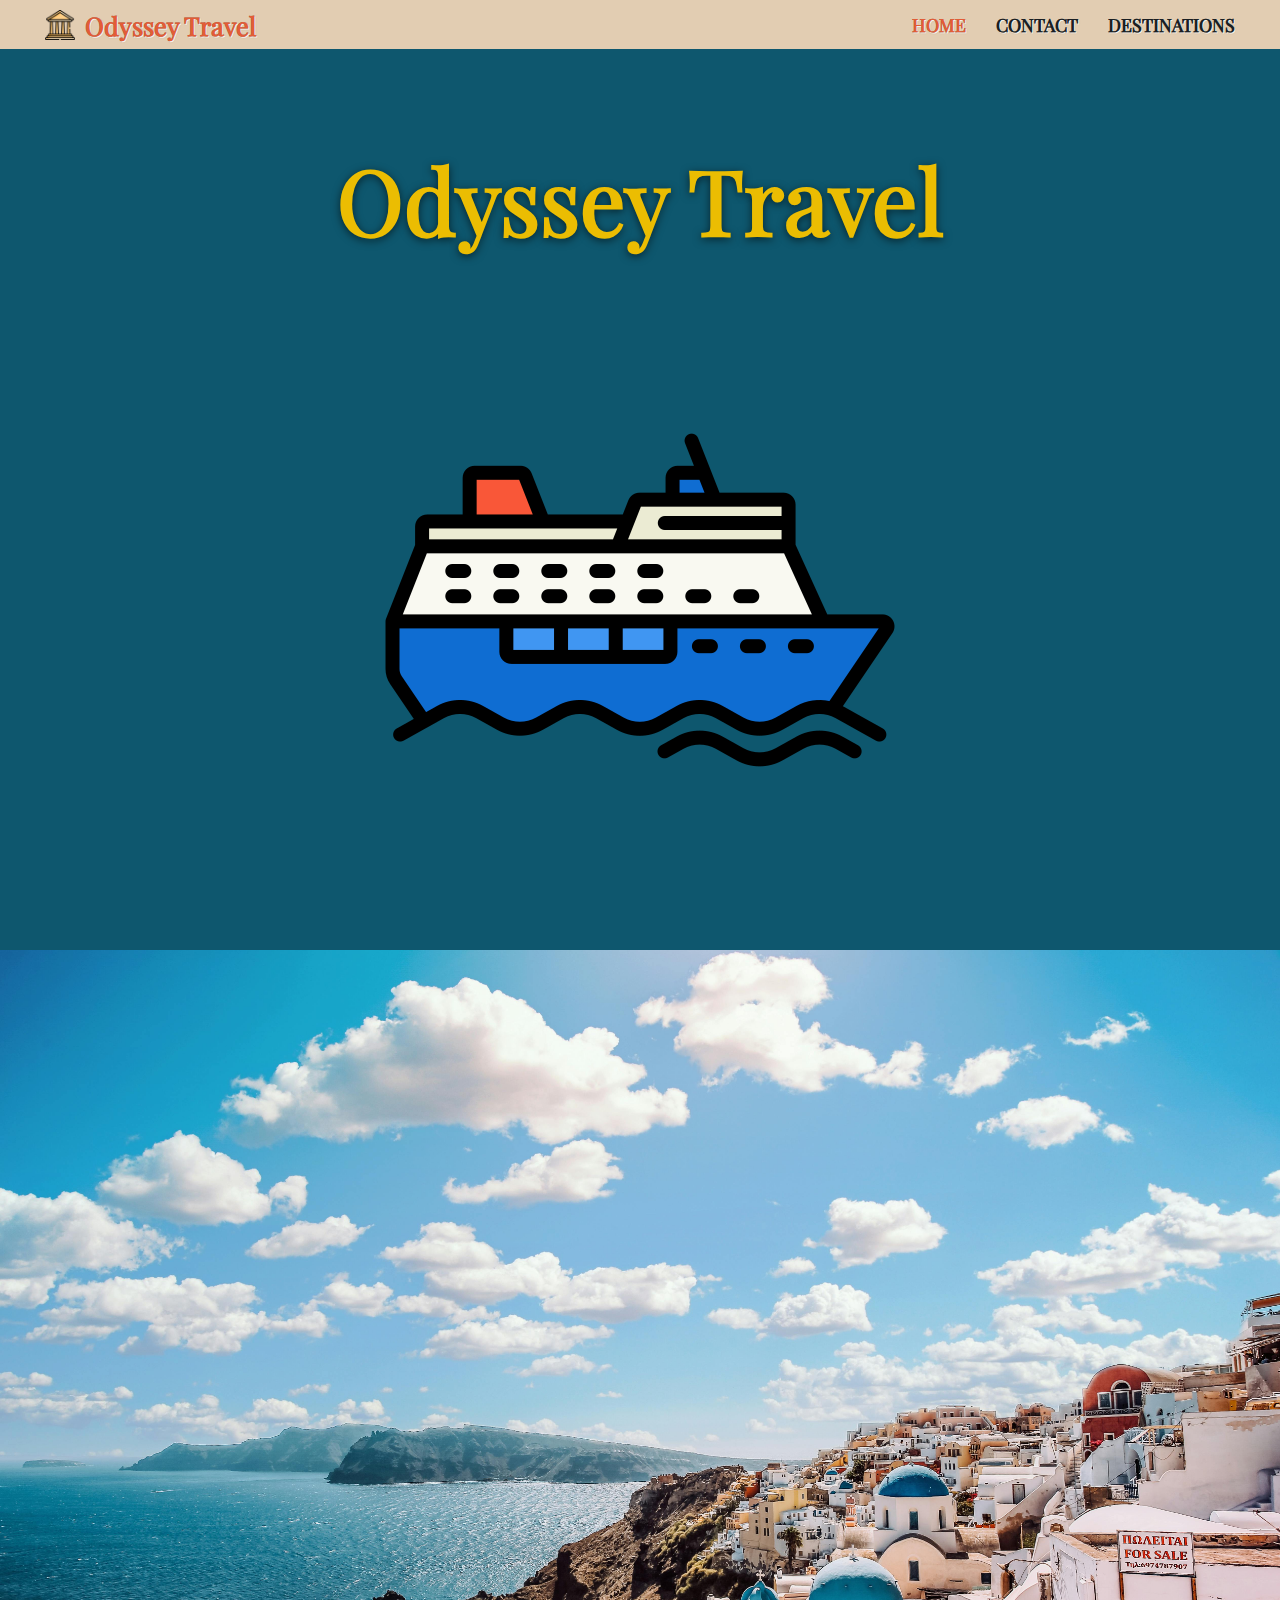
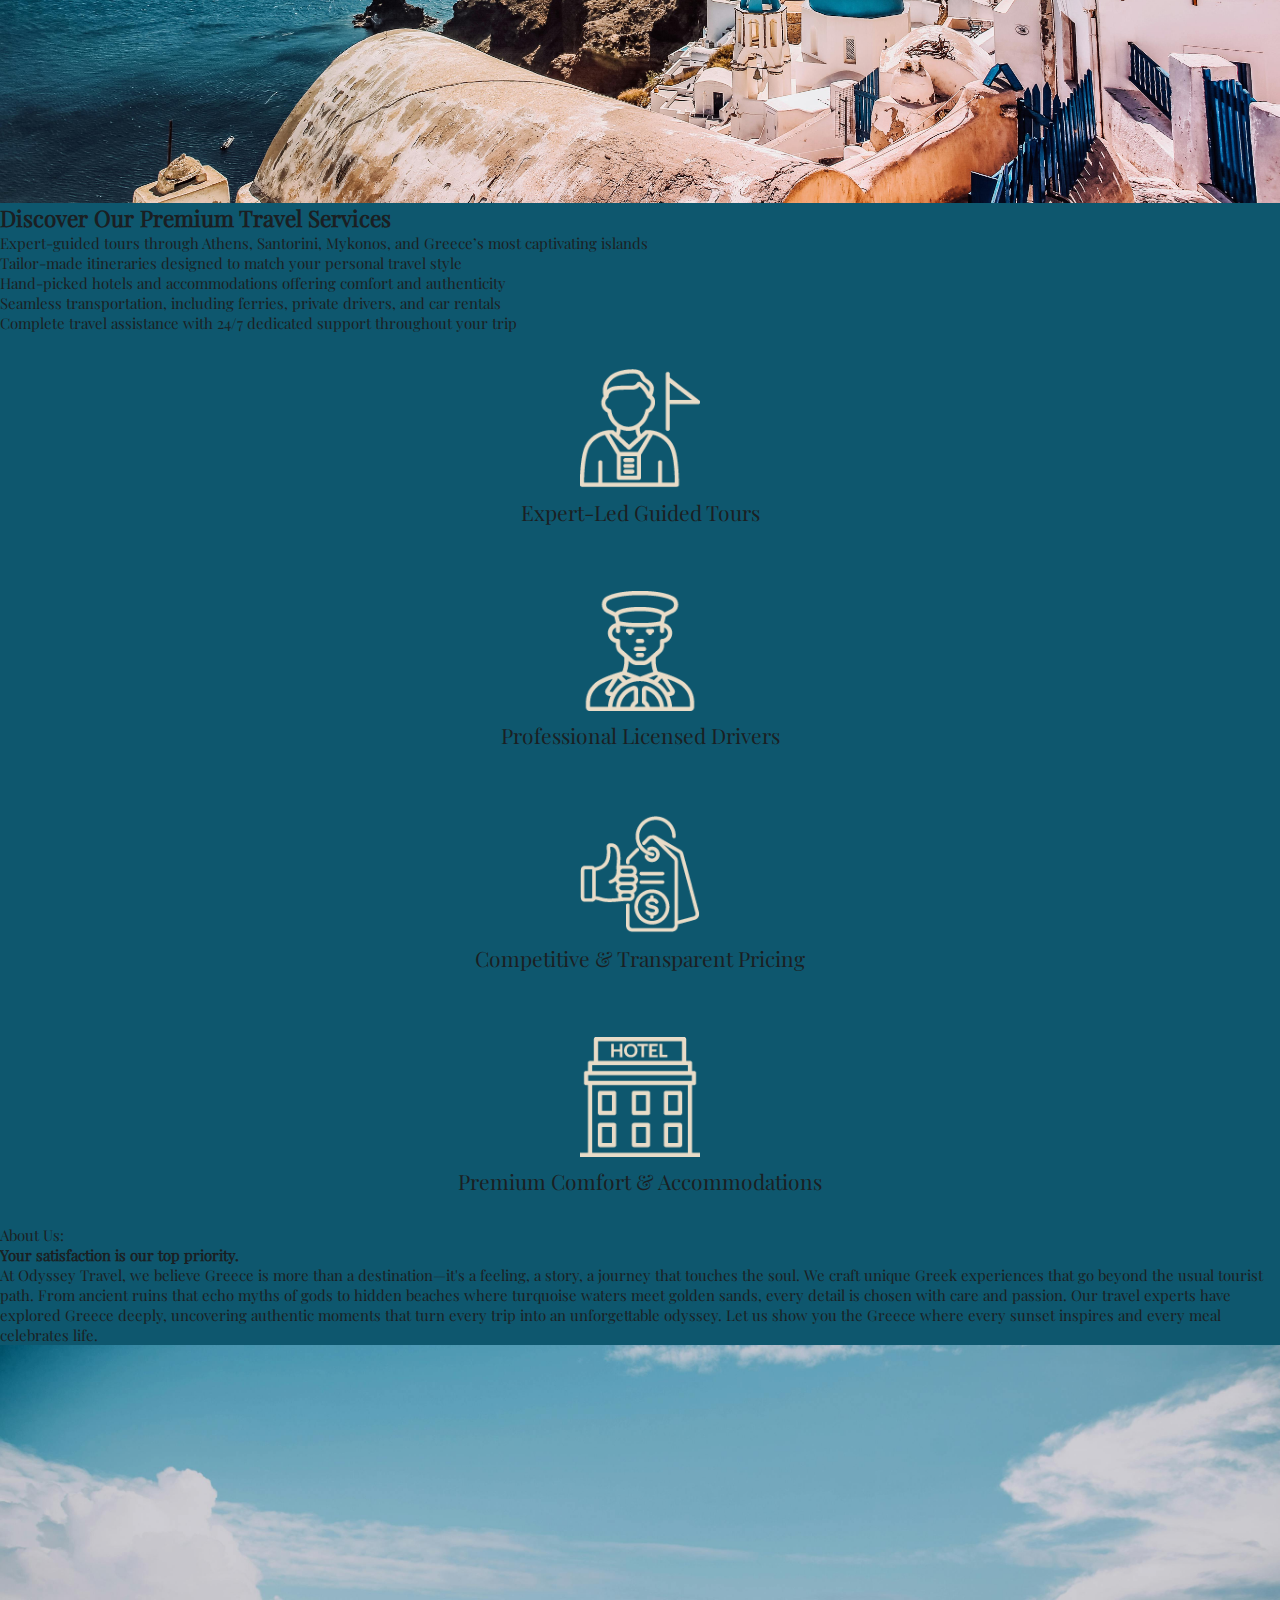
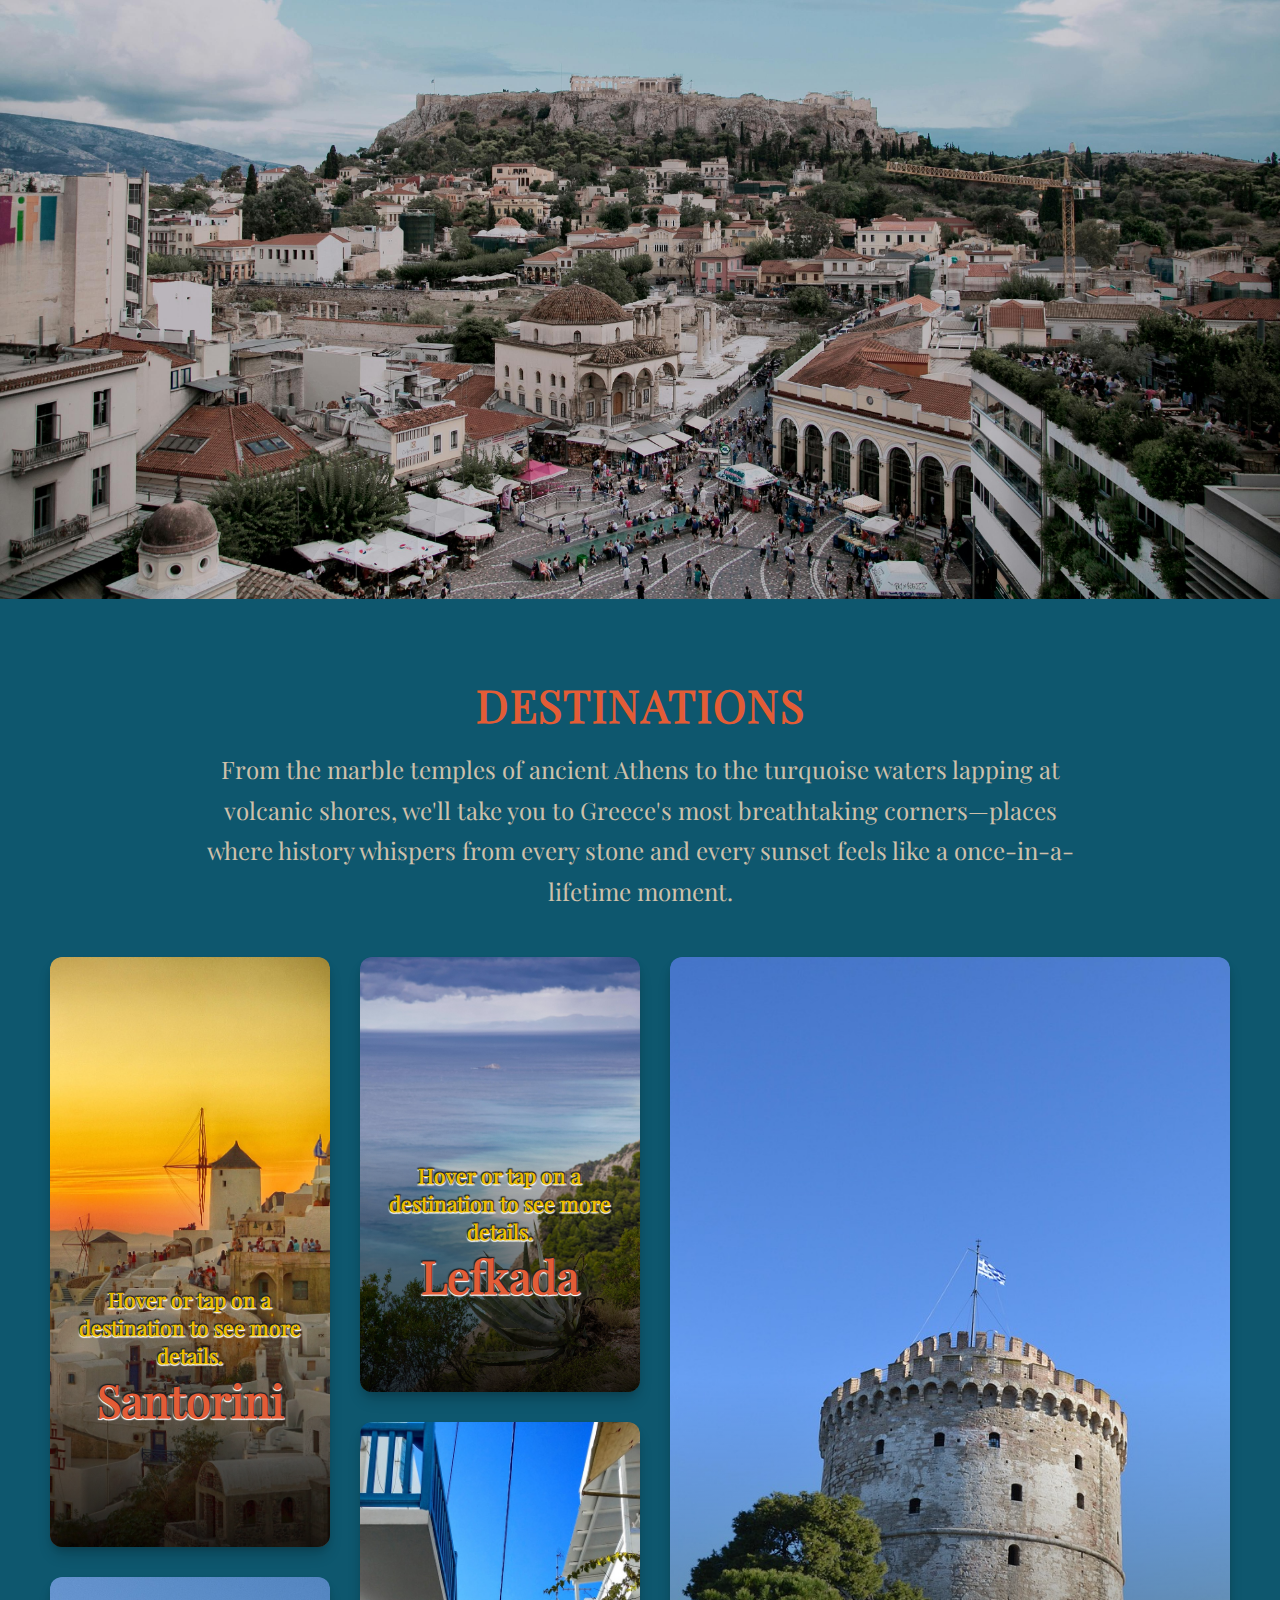
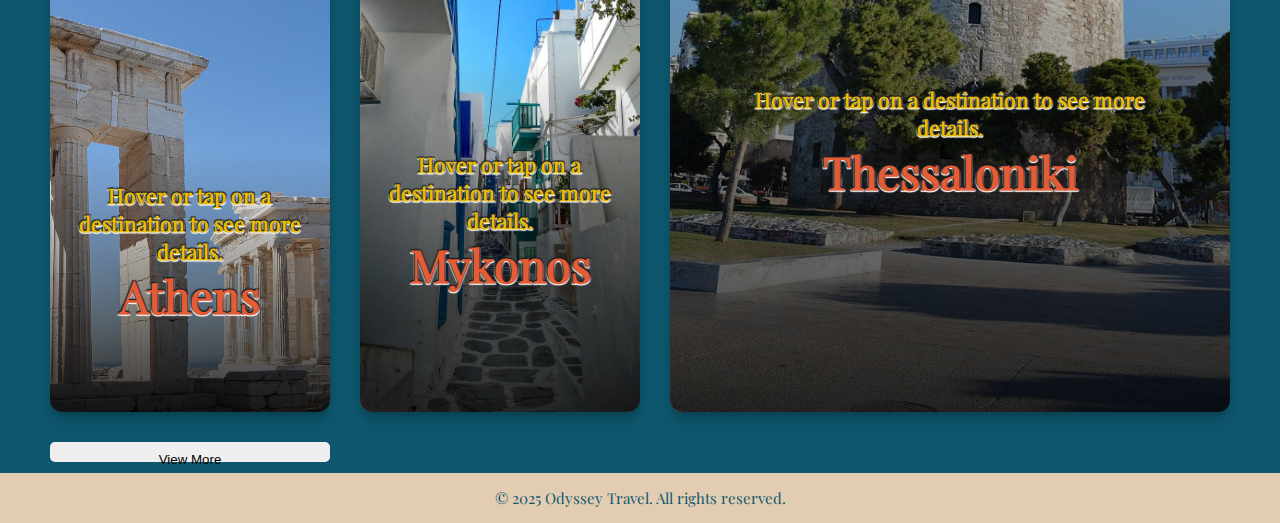
<file: index.html>
<!DOCTYPE html>
<html lang="en">

<head>
  <meta charset="UTF-8">
  <meta name="viewport" content="width=device-width, initial-scale=1.0">
  <title>Odyssey Travel</title>
  <link rel="stylesheet" href="style.css">
  <link rel="shortcut icon" href="images/favicon.png" type="image/x-icon">
  <link rel="preconnect" href="https://fonts.googleapis.com">
  <link rel="preconnect" href="https://fonts.gstatic.com" crossorigin>
  <link
    href="https://fonts.googleapis.com/css2?family=Cormorant+Garamond:ital,wght@0,300..700;1,300..700&family=Roboto+Condensed:ital,wght@0,100..900;1,100..900&display=swap"
    rel="stylesheet">
</head>

<body>
  <header>
    <h1><img src="images/favicon.png" alt="page-icon">Odyssey Travel</h1>
    <nav>
      <a class="active" href="index.html">Home</a>
      <a href="contact.html">Contact</a>
      <a href="destination.html">Destinations</a>
    </nav>
  </header>


  <main>
    <section class="hero">
      <h1 class="main-header">Odyssey Travel</h1>
      <p class="slogan">Every Journey is your Odyssey</p>
      <div class="ship-wrapper">
        <img class="ship" src="images/cruise.png" alt="ship">
      </div>
    </section>

    <section class="services">
      <div class="div1"><img src="images/santoriniServices.jpg" alt="santorini view"></div>
      <div class="div2">
        <h2>Discover Our Premium Travel Services</h2>
        <ul>
          <li>Expert-guided tours through Athens, Santorini, Mykonos, and Greece’s most captivating islands</li>
          <li>Tailor-made itineraries designed to match your personal travel style</li>
          <li>Hand-picked hotels and accommodations offering comfort and authenticity</li>
          <li>Seamless transportation, including ferries, private drivers, and car rentals</li>
          <li>Complete travel assistance with 24/7 dedicated support throughout your trip</li>
        </ul>
      </div>

      <div class="div3">
        <img src="images/tour-guide.png" alt="guide icon">
        <p>Expert-Led Guided Tours</p>
      </div>

      <div class="div4">
        <img src="images/driver.png" alt="driver icon">
        <p>Professional Licensed Drivers</p>
      </div>

      <div class="div5">
        <img src="images/best-price.png" alt="price icon">
        <p>Competitive & Transparent Pricing</p>
      </div>

      <div class="div6">
        <img src="images/hotel.png" alt="hotel icon">
        <p>Premium Comfort & Accommodations</p>
      </div>

      <div class="div7">
        <p>About Us:</p>
        <p><strong>Your satisfaction is our top priority.</strong></p>
        <p>At Odyssey Travel, we believe Greece is more than a destination—it's a feeling, a story, a journey that
          touches the soul. We craft unique Greek experiences that go beyond the usual tourist path. From ancient ruins
          that echo myths of gods to hidden beaches where turquoise waters meet golden sands, every detail is chosen
          with care and passion. Our travel experts have explored Greece deeply, uncovering authentic moments that turn
          every trip into an unforgettable odyssey. Let us show you the Greece where every sunset inspires and every
          meal celebrates life.</p>

      </div>

      <div class="div8">
        <img src="images/athens.jpg" alt="athens view">
      </div>
    </section>
    <section class="destination">
      <section class="destination-header">
        <h2>Destinations</h2>
        <p>From the marble temples of ancient Athens to the turquoise waters lapping at volcanic shores, we'll take you
          to
          Greece's most breathtaking corners—places where history whispers from every stone and every sunset feels like
          a
          once-in-a-lifetime moment.</p>
      </section>
      <div class="destination-grid">

        <div class="destination-card des1">
          <img src="images/santorini.jpg" alt="santorini view">
          <h3> <span>
              Hover or tap on a destination to see more details.
            </span><br> Santorini</h3>
          <div class="overlay">
            <h3>Santorini</h3>
            <p>Watch the world-famous sunset paint Oia's whitewashed cliffs in gold, swim at dramatic volcanic beaches,
              and sip exceptional wines at hillside vineyards overlooking the caldera. Three to five days of pure
              romance and natural wonder.</p>
            <p><strong>From €750 / person</strong></p>
          </div>
        </div>
        <div class="destination-card des2">
          <img src="images/lefkada.jpg" alt="lefkada beach view">
          <h3> <span>
              Hover or tap on a destination to see more details.
            </span><br> Lefkada</h3>
          <div class="overlay">
            <h3>Lefkada</h3>
            <p>Discover the Ionian's best-kept secret with its jaw-dropping turquoise waters at Porto Katsiki and
              Egremni. Four days of pristine beaches, scenic coastal drives, and traditional mountain villages that few
              tourists ever find.</p>
            <p><strong>From €620 / person</strong></p>
          </div>
        </div>
        <div class="destination-card des3">
          <img src="images/acropolis.jpg" alt="athens acropolis">
          <h3> <span>
              Hover or tap on a destination to see more details.
            </span><br> Athens</h3>
          <div class="overlay">
            <h3>Athens</h3>
            <p>Walk in the footsteps of ancient philosophers at the Acropolis, explore vibrant neighborhoods where
              modern street art meets Byzantine churches, and feast on authentic souvlaki at family-run tavernas. Six
              days immersed in the cradle of Western civilization.</p>
            <p><strong>From €550 / person</strong></p>
          </div>
        </div>
        <div class="destination-card des4">
          <img src="images/mykonos.jpg" alt="mykonos alley">
          <h3> <span>
              Hover or tap on a destination to see more details.
            </span><br> Mykonos
          </h3>
          <div class="overlay">
            <h3>Mykonos</h3>
            <p>Experience the glamorous side of the Greek islands with chic beach clubs, designer boutiques in winding
              cobblestone lanes, and sunset cocktails by the iconic windmills. Three days of sophistication, plus a day
              trip to the sacred archaeological treasures of Delos.</p>
            <p><strong>From €780 / person</strong></p>
          </div>
        </div>
        <div class="destination-card des5">

          <img src="images/thessaloniki.jpg" alt="thessaloniki white castle">
          <h3> <span>
              Hover or tap on a destination to see more details.
            </span><br>Thessaloniki</h3>
          <div class="overlay">
            <h3>Thessaloniki</h3>

            <p>Greece's cultural capital comes alive with Byzantine mosaics, a buzzing waterfront promenade, and some of
              the country's best nightlife and cuisine. Two to three days discovering where ancient meets contemporary
              in perfect harmony.</p>
            <p><strong>From €500 / person</strong></p>
          </div>
        </div>
        <button class="view-all">View More</button>
      </div>
    </section>
  </main>

  <footer>
    <p>&copy; 2025 Odyssey Travel. All rights reserved.</p>
  </footer>


</body>

</html>
</file>
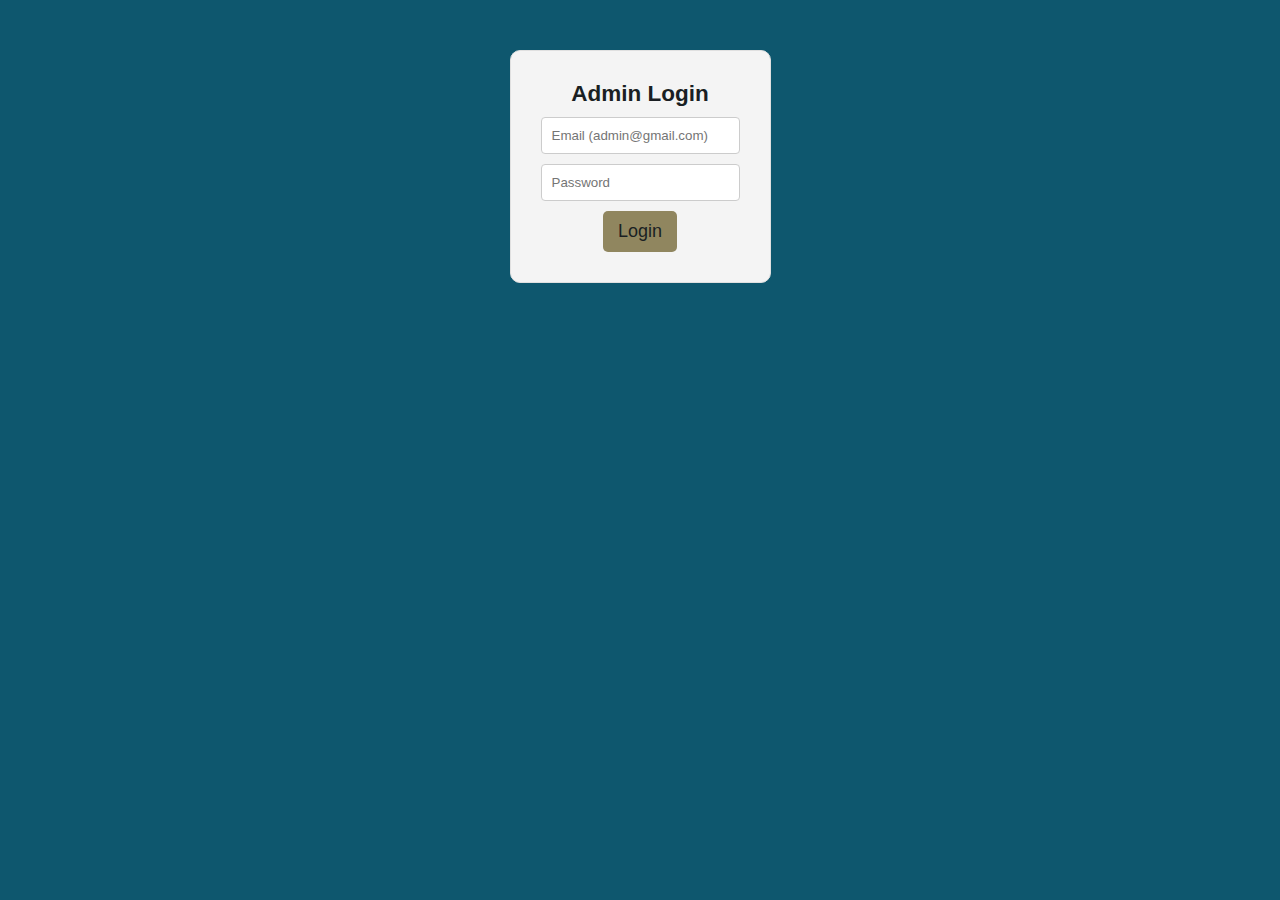
<file: admin.html>
<!DOCTYPE html>
<html lang="en">
<head>
    <meta charset="UTF-8">
    <title>Odyssey Admin Panel</title>
    <link rel="stylesheet" href="style.css">
    <style>
        .admin-container { max-width: 800px; margin: 50px auto; font-family: sans-serif; }
        .hidden { display: none; }
        .qa-card { background: #fff; border: 1px solid #ddd; padding: 15px; margin-bottom: 10px; border-radius: 8px; }
        .login-box { background: #f4f4f4; padding: 30px; border-radius: 10px; text-align: center; }
        input { display: block; width: 100%; margin: 10px 0; padding: 10px; }
    </style>
</head>
<body>
    <div class="admin-container">
<div id="login-section" class="login-box">
    <h2>Admin Login</h2>
    <input type="email" id="email" placeholder="Email (admin@gmail.com)">
    <input type="password" id="password" placeholder="Password">
    <button onclick="handleLogin()" class="btn-base">Login</button>
</div>

        <div id="dashboard-section" class="hidden">
            <div style="display: flex; justify-content: space-between; align-items: center;">
                <h1>Admin Dashboard</h1>
                <button onclick="handleLogout()">Logout</button>
            </div>
            <hr>
            <div id="admin-questions-list">Loading inquiries...</div>
        </div>
    </div>

    <script src="script.js"></script>
</body>
</html>
</file>
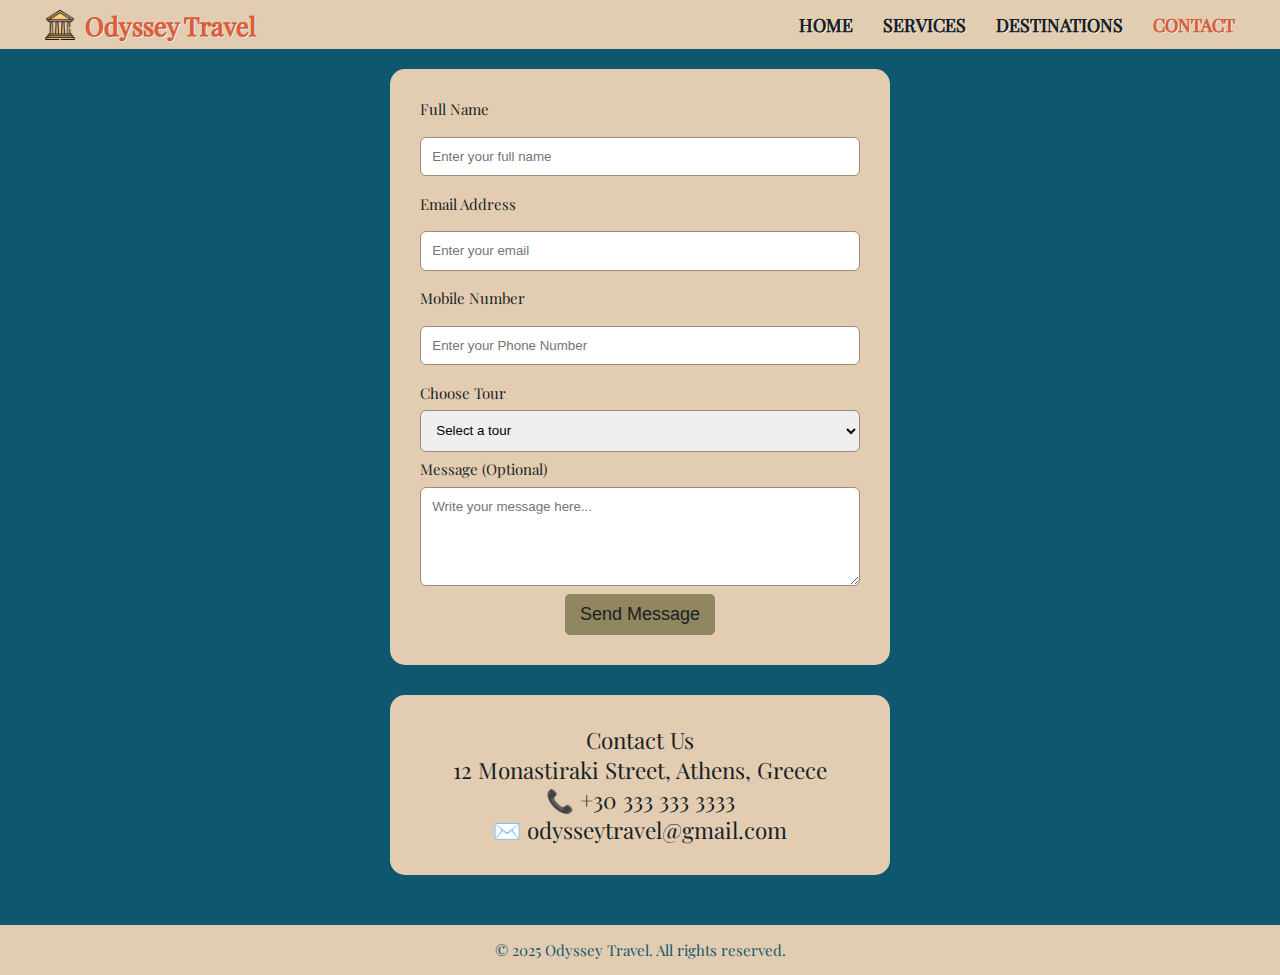
<file: contact.html>
<!DOCTYPE html>
<html lang="en">

<head>
  <meta charset="UTF-8">
  <meta name="viewport" content="width=device-width, initial-scale=1.0">
  <title>Contact - Odyssey Travel</title>
  <link rel="stylesheet" href="style.css">
  <link rel="shortcut icon" href="images/favicon.png" type="image/x-icon">
</head>

<body>

  <header>
    <a href="index.html">
      <h1><img src="images/favicon.png" alt="page-icon">Odyssey Travel</h1>
    </a>
    <nav>
      <a href="index.html">Home</a>
      <a href="services.html">Services</a>
      <a href="destination.html">Destinations</a>
      <a class="active" href="contact.html">Contact</a>
    </nav>
    <div class="hamburger">&#9776</div>
  </header>

  <main class="contact">
    <section class="contact-form-section">
      <form class="contact-form" action="#" method="POST">
        <label for="name">Full Name</label>
        <input type="text" id="name" name="name" placeholder="Enter your full name" required>

        <label for="email">Email Address</label>
        <input type="email" id="email" name="email" placeholder="Enter your email" required>

        <label for="phone">Mobile Number</label>
        <input type="tel" id="phone" pattern="[0-9+\s()-]{7,15}" name="phone" placeholder="Enter your Phone Number">

        <label for="tour">Choose Tour</label>
        <select id="tour" name="tour">
          <option value="">Select a tour</option>
          <option value="thessaloniki">Thessaloniki</option>
          <option value="athens">Athens</option>
          <option value="santorini">Santorini</option>
          <option value="mykonos">Mykonos</option>
          <option value="lefkada">Lefkada</option>
        </select>

        <label for="message">Message (Optional)</label>
        <textarea id="message" name="message" rows="5" placeholder="Write your message here..."></textarea>

        <button class="btn-base btn-contact" type="submit">Send Message</button>
      </form>
      <div class="contact-info">
        <p>Contact Us<br>
          12 Monastiraki Street, Athens, Greece<br>
          📞 +30 333 333 3333<br>
          ✉️ odysseytravel@gmail.com</p>
      </div>
    </section>


  </main>

  <footer>
    <p>&copy; 2025 Odyssey Travel. All rights reserved.</p>
  </footer>
  <script src="script.js"></script>

</body>

</html>
</file>
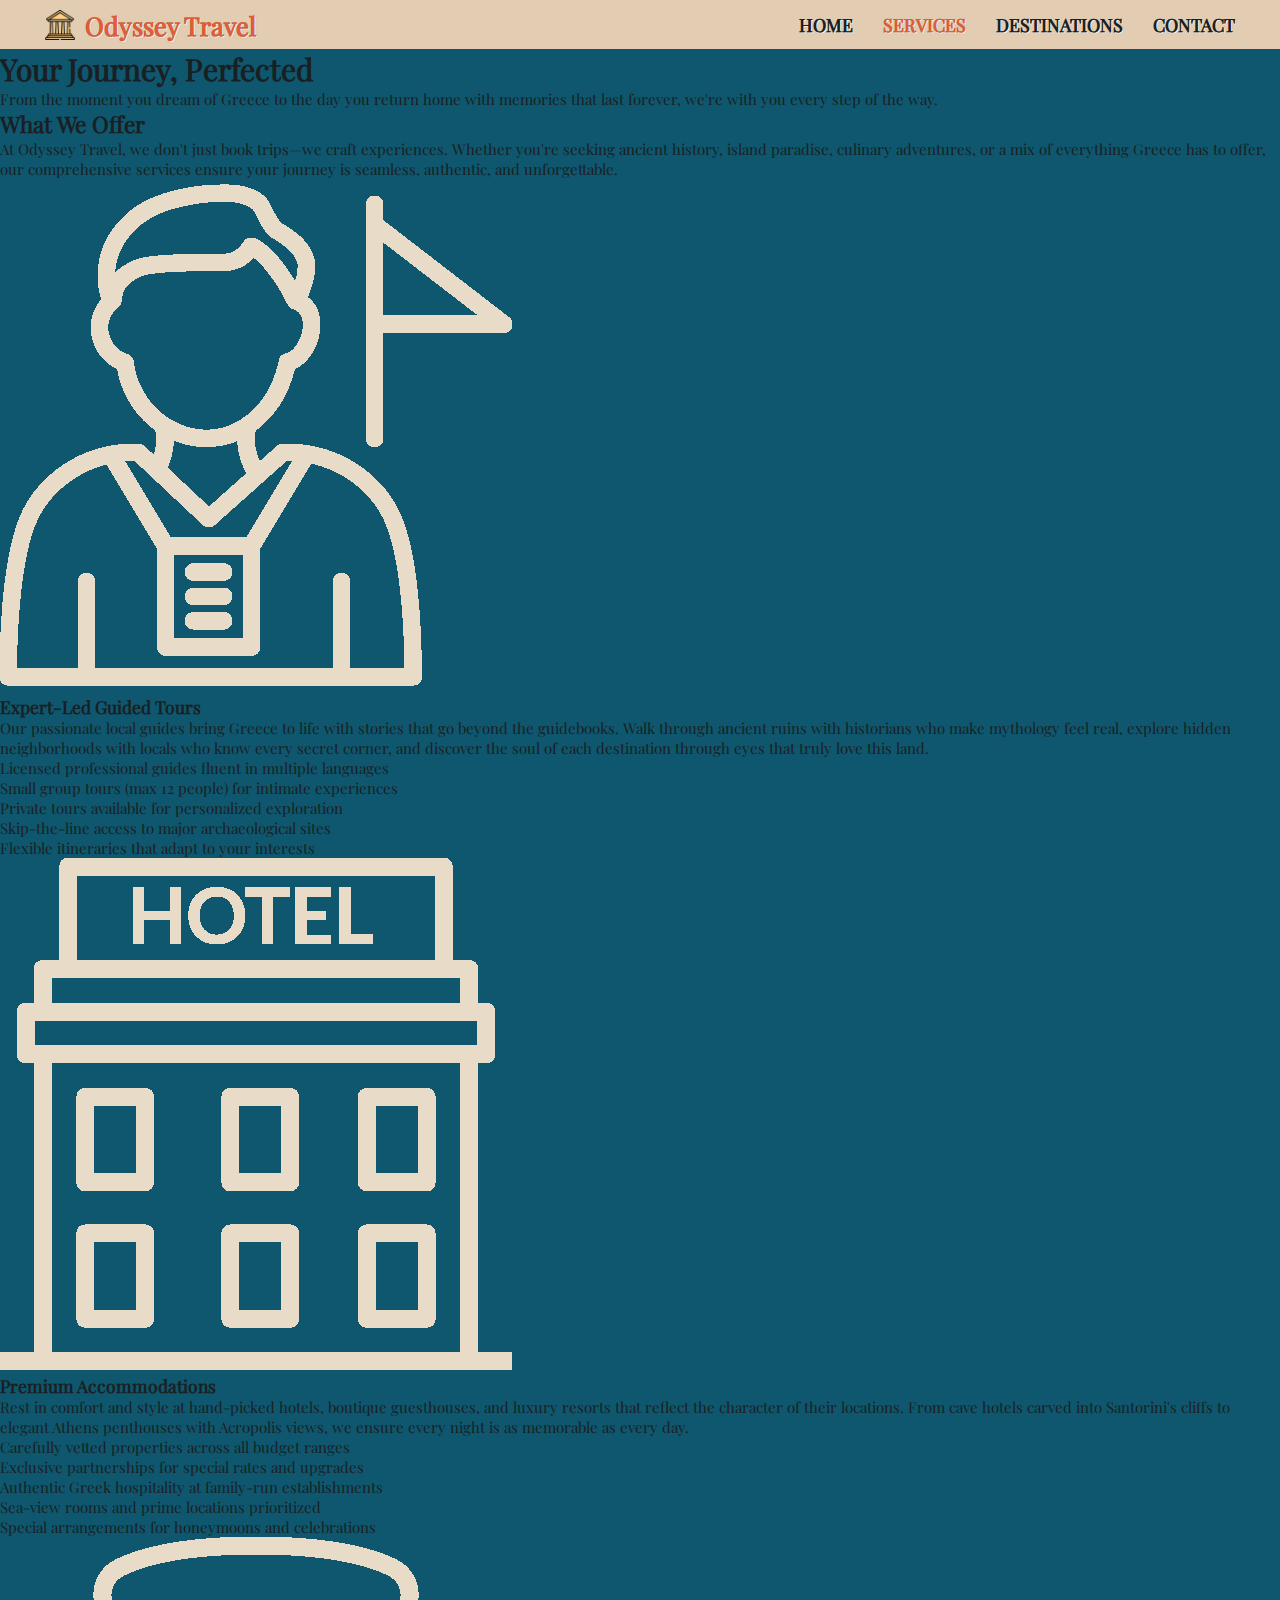
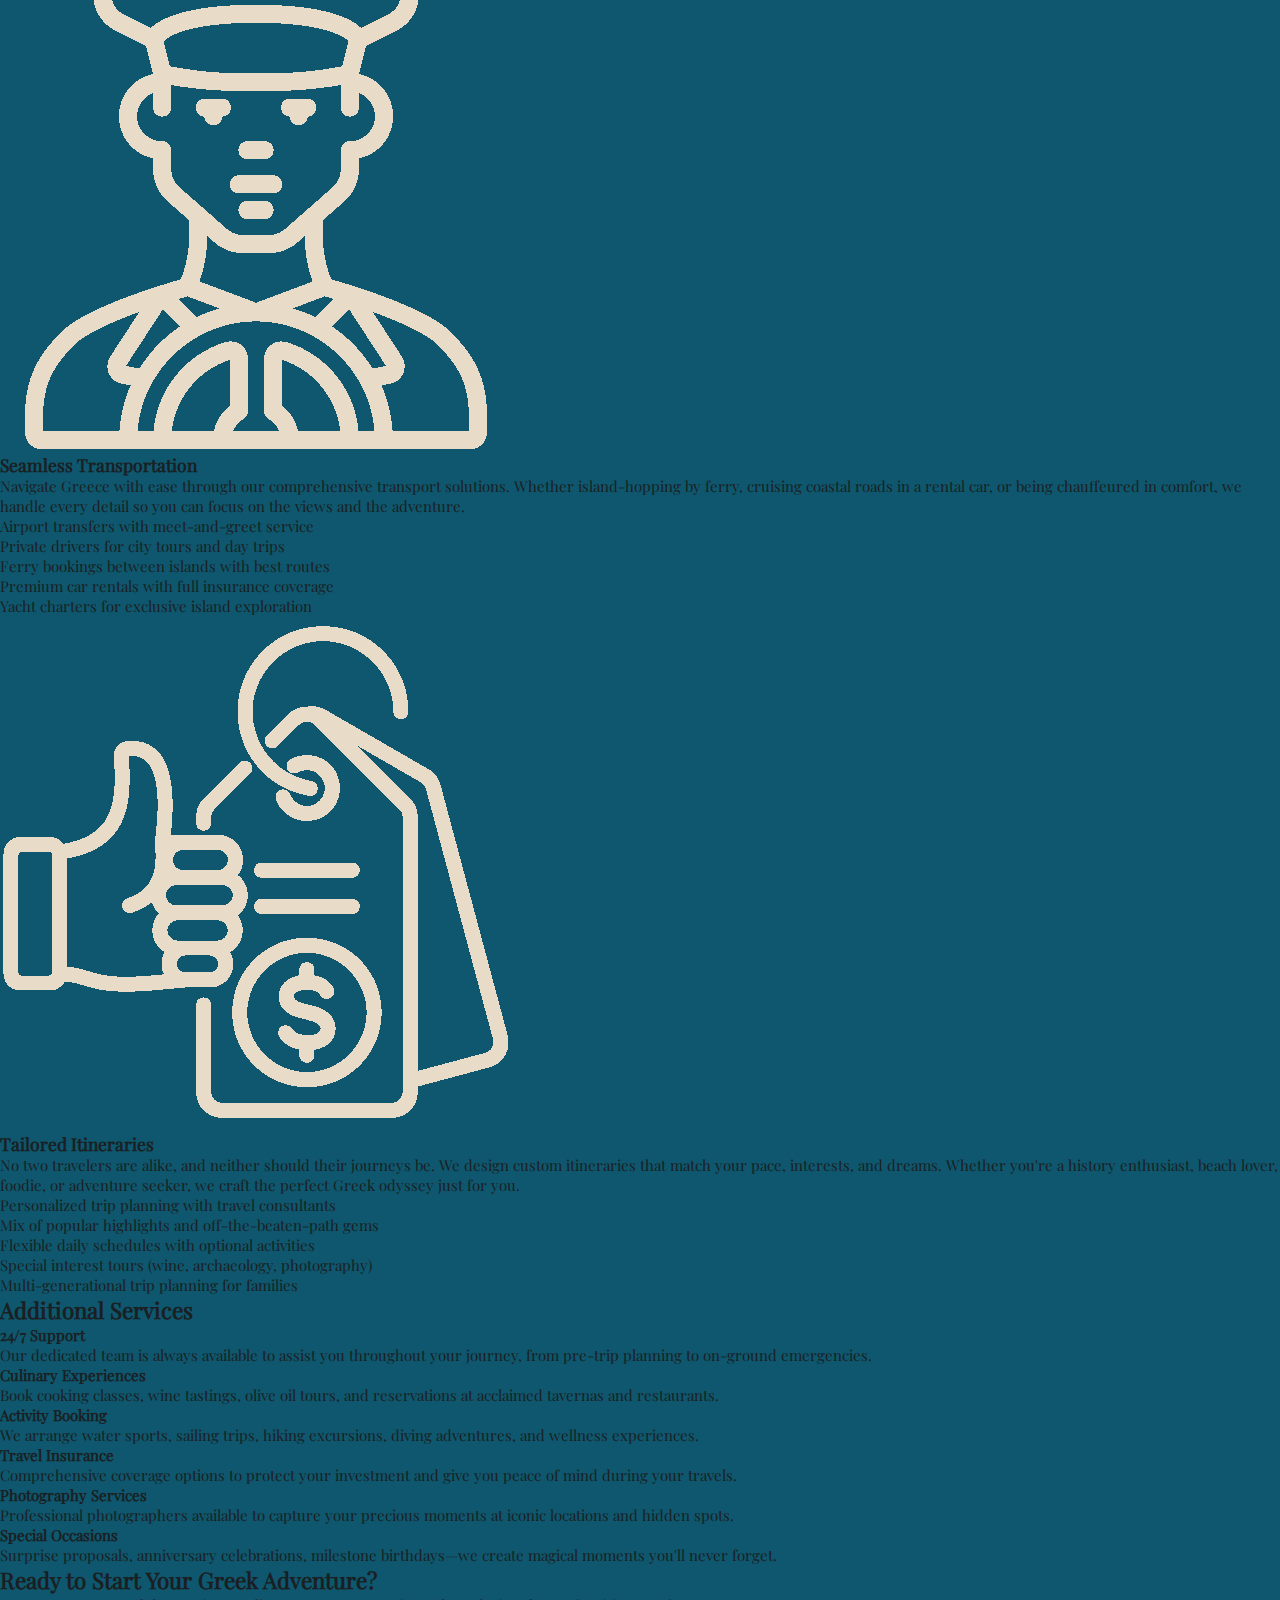
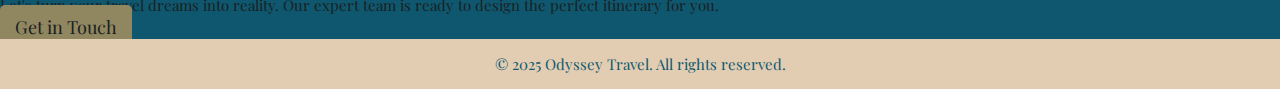
<file: services.html>
<!DOCTYPE html>
<html lang="en">

<head>
    <meta charset="UTF-8">
    <meta name="viewport" content="width=device-width, initial-scale=1.0">
    <title>Services - Odyssey Travel</title>
    <link rel="stylesheet" href="style.css">
    <link rel="shortcut icon" href="images/favicon.png" type="image/x-icon">
</head>

<body>
    <header>
        <h1><img src="images/favicon.png" alt="page-icon">Odyssey Travel</h1>
        <nav>
            <a href="index.html">Home</a>
            <a class="active" href="services.html">Services</a>
            <a href="destination.html">Destinations</a>
            <a href="contact.html">Contact</a>
        </nav>
    </header>

    <main class="services-page">
        <section class="services-hero">
            <div class="services-hero-content">
                <h1>Your Journey, Perfected</h1>
                <p>From the moment you dream of Greece to the day you return home with memories that last forever, we're
                    with you every step of the way.</p>
            </div>
        </section>

        <section class="services-intro">
            <h2>What We Offer</h2>
            <p class="intro-text">At Odyssey Travel, we don't just book trips—we craft experiences. Whether you're
                seeking ancient history, island paradise, culinary adventures, or a mix of everything Greece has to
                offer, our comprehensive services ensure your journey is seamless, authentic, and unforgettable.</p>
        </section>

        <section class="services-detailed">
            <div class="service-card">
                <div class="service-icon">
                    <img src="images/tour-guide.png" alt="tour guide icon">
                </div>
                <div class="service-content">
                    <h3>Expert-Led Guided Tours</h3>
                    <p>Our passionate local guides bring Greece to life with stories that go beyond the guidebooks. Walk
                        through ancient ruins with historians who make mythology feel real, explore hidden neighborhoods
                        with locals who know every secret corner, and discover the soul of each destination through eyes
                        that truly love this land.</p>
                    <ul class="service-features">
                        <li>Licensed professional guides fluent in multiple languages</li>
                        <li>Small group tours (max 12 people) for intimate experiences</li>
                        <li>Private tours available for personalized exploration</li>
                        <li>Skip-the-line access to major archaeological sites</li>
                        <li>Flexible itineraries that adapt to your interests</li>
                    </ul>
                </div>
            </div>

            <div class="service-card reverse">
                <div class="service-icon">
                    <img src="images/hotel.png" alt="hotel icon">
                </div>
                <div class="service-content">
                    <h3>Premium Accommodations</h3>
                    <p>Rest in comfort and style at hand-picked hotels, boutique guesthouses, and luxury resorts that
                        reflect the character of their locations. From cave hotels carved into Santorini's cliffs to
                        elegant Athens penthouses with Acropolis views, we ensure every night is as memorable as every
                        day.</p>
                    <ul class="service-features">
                        <li>Carefully vetted properties across all budget ranges</li>
                        <li>Exclusive partnerships for special rates and upgrades</li>
                        <li>Authentic Greek hospitality at family-run establishments</li>
                        <li>Sea-view rooms and prime locations prioritized</li>
                        <li>Special arrangements for honeymoons and celebrations</li>
                    </ul>
                </div>
            </div>

            <div class="service-card">
                <div class="service-icon">
                    <img src="images/driver.png" alt="driver icon">
                </div>
                <div class="service-content">
                    <h3>Seamless Transportation</h3>
                    <p>Navigate Greece with ease through our comprehensive transport solutions. Whether island-hopping
                        by ferry, cruising coastal roads in a rental car, or being chauffeured in comfort, we handle
                        every detail so you can focus on the views and the adventure.</p>
                    <ul class="service-features">
                        <li>Airport transfers with meet-and-greet service</li>
                        <li>Private drivers for city tours and day trips</li>
                        <li>Ferry bookings between islands with best routes</li>
                        <li>Premium car rentals with full insurance coverage</li>
                        <li>Yacht charters for exclusive island exploration</li>
                    </ul>
                </div>
            </div>

            <div class="service-card reverse">
                <div class="service-icon">
                    <img src="images/best-price.png" alt="pricing icon">
                </div>
                <div class="service-content">
                    <h3>Tailored Itineraries</h3>
                    <p>No two travelers are alike, and neither should their journeys be. We design custom itineraries
                        that match your pace, interests, and dreams. Whether you're a history enthusiast, beach lover,
                        foodie, or adventure seeker, we craft the perfect Greek odyssey just for you.</p>
                    <ul class="service-features">
                        <li>Personalized trip planning with travel consultants</li>
                        <li>Mix of popular highlights and off-the-beaten-path gems</li>
                        <li>Flexible daily schedules with optional activities</li>
                        <li>Special interest tours (wine, archaeology, photography)</li>
                        <li>Multi-generational trip planning for families</li>
                    </ul>
                </div>
            </div>
        </section>

        <section class="services-additional">
            <h2>Additional Services</h2>
            <div class="additional-grid">
                <div class="additional-card">
                    <h4>24/7 Support</h4>
                    <p>Our dedicated team is always available to assist you throughout your journey, from pre-trip
                        planning to on-ground emergencies.</p>
                </div>
                <div class="additional-card">
                    <h4>Culinary Experiences</h4>
                    <p>Book cooking classes, wine tastings, olive oil tours, and reservations at acclaimed tavernas and
                        restaurants.</p>
                </div>
                <div class="additional-card">
                    <h4>Activity Booking</h4>
                    <p>We arrange water sports, sailing trips, hiking excursions, diving adventures, and wellness
                        experiences.</p>
                </div>
                <div class="additional-card">
                    <h4>Travel Insurance</h4>
                    <p>Comprehensive coverage options to protect your investment and give you peace of mind during your
                        travels.</p>
                </div>
                <div class="additional-card">
                    <h4>Photography Services</h4>
                    <p>Professional photographers available to capture your precious moments at iconic locations and
                        hidden spots.</p>
                </div>
                <div class="additional-card">
                    <h4>Special Occasions</h4>
                    <p>Surprise proposals, anniversary celebrations, milestone birthdays—we create magical moments
                        you'll never forget.</p>
                </div>
            </div>
        </section>

        <section class="services-cta">
            <div class="cta-content">
                <h2>Ready to Start Your Greek Adventure?</h2>
                <p>Let's turn your travel dreams into reality. Our expert team is ready to design the perfect itinerary
                    for you.</p>
                <a href="contact.html" class="btn-base">Get in Touch</a>
            </div>
        </section>
    </main>

    <footer>
        <p>&copy; 2025 Odyssey Travel. All rights reserved.</p>
    </footer>
</body>

</html>
</file>
<file: style.css>
/* This file was last modified by Gemini */
/* ==========================================================================
   1. Fonts
   ========================================================================== */
@font-face {
  font-family: 'Playfair Display';
  src: url(fonts/PlayfairDisplay-VariableFont_wght.ttf) format('truetype');
  font-weight: normal;
  font-style: normal;
}

@font-face {
  font-family: 'Lato';
  src: url(fonts/Lato-Bold.ttf) format('truetype');
}

/* ==========================================================================
   2. Root Variables
   ========================================================================== */
:root {
  --bg-main: #0e576e;
  --nav-hover: #45adcb;
  --nav-active: #e35c36;
  --text-headers: #ebbd02;
  --text-highlight: #e35c36;
  --text-dark: #1a1f23;
  --container-bg: #e2cdb2;
  --btn-bg: #90865f;
  --btn-hover: #978540;
  --shadow: 0 2px 8px rgba(0, 0, 0, 0.6);
  --transition: all 0.4s cubic-bezier(0.165, 0.84, 0.44, 1);
  --maroon: #562424;
  font-size: 15px;
}

/* ==========================================================================
   3. General Styles
   ========================================================================== */
* {
  margin: 0;
  padding: 0;
  box-sizing: border-box;
  text-decoration: none;
}

html {
  scroll-behavior: smooth;
}

body {
  font-family: 'Playfair Display', serif;
  min-height: 100vh;
  display: flex;
  flex-direction: column;
  color: var(--text-dark);
  background: var(--bg-main);
}

hr {
  margin: 10px 0;
  border: 0;
  background-color: var(--text-dark);
  border-top: 2px solid var(--text-highlight);
}

/* ==========================================================================
   4. Loader
   ========================================================================== */
#preloader-wrapper {
  position: fixed;
  top: 0;
  left: 0;
  width: 100%;
  height: 100%;
  background-color: rgba(255, 255, 255, 0.4);
  backdrop-filter: blur(8px);
  -webkit-backdrop-filter: blur(8px);
  z-index: 1000;
  display: flex;
  justify-content: center;
  align-items: center;
  transition: opacity 0.5s ease;
}

.svg-calLoader {
  width: 230px;
  height: 230px;
  transform-origin: 115px 115px;
  animation: 1.4s linear infinite loader-spin;
}

.cal-loader__plane {
  fill: var(--bg-darkBlue);
}

.cal-loader__path {
  stroke: white;
  stroke-width: 4;
  animation: 1.4s ease-in-out infinite loader-path;
}

/* ==========================================================================
   5. Layout
   ========================================================================== */
header {
  display: flex;
  flex-direction: row;
  justify-content: space-between;
  align-items: center;
  padding: 0.5rem 3rem;
  box-shadow: 1px 2px 10px var(--shadow);
  background-color: var(--container-bg);
  text-shadow:
    -0.5px -0.5px 0px rgba(26, 31, 35, 0.5),
    0.5px 0.5px 0px rgba(255, 255, 255, 0.8),
    1px 1px 2px rgba(0, 0, 0, 0.1);
}

header h1 {
  display: flex;
  align-items: center;
  gap: 10px;
  color: var(--text-highlight);
  font-size: 1.7rem;
}

header img {
  width: 30px;
  height: auto;
}

nav {
  display: flex;
  gap: 2rem;
  text-transform: uppercase;
  z-index: 999;
}

nav a {
  font-weight: 600;
  font-size: 1.2rem;
  color: var(--text-dark);
}

nav a:hover {
  color: var(--nav-hover);
  transition: var(--transition);
}

nav a.active {
  color: var(--nav-active);
}

.hamburger {
  display: none;
  font-size: 2rem;
  cursor: pointer;
}

footer {
  display: flex;
  text-align: center;
  justify-content: center;
  background: var(--container-bg);
  color: var(--bg-main);
  position: static;
  bottom: 0;
  left: 0;
  z-index: 11;
  padding: 1rem;
  width: 100%;
  box-shadow: 1px 1px 10px var(--shadow);
}

/* ==========================================================================
   6. Page Sections
   ========================================================================== */
/* Hero Section */
.hero {
  position: relative;
  display: flex;
  flex-direction: column;
  justify-content: center;
  align-items: center;
  text-align: center;
  text-shadow: var(--shadow);
  overflow: hidden;
  font-weight: 900;
  color: var(--text-headers);
  padding: 6rem 4rem;
  text-shadow:
    -1px -1px 1px var(--text-dark),
    1px -1px 1px var(--text-dark),
    -1px 1px 1px #fff,
    1px 1px 1px #fff;
}

.hero::before {
  content: "";
  position: absolute;
  width: 100%;
  height: 100%;
  background: url(https://res.cloudinary.com/dehx2iulz/image/upload/v1768840697/background_ep6g10.webp) center/cover no-repeat;
  opacity: 0.7;
  z-index: 1;
}

.hero>* {
  position: relative;
  z-index: 2;
  text-shadow: var(--shadow);
}

.main-header {
  font-size: 6rem;
  animation: appearSlowly 1.5s ease-in-out;
}

.slogan {
  font-size: 3.5rem;
  margin-top: 1rem;
  animation: appearSlowly 1.5s ease-out;
  animation-delay: 0.5s;
  opacity: 0;
  animation-fill-mode: forwards;
}

/* Mainpage Services */
.mainpage-services {
  display: grid;
  grid-template-columns: repeat(4, 1fr);
  gap: 5px;
  background-color: var(--container-bg);
  border: 5px solid var(--container-bg);
  margin: 50px;
}

.mainpage-services>div {
  background: var(--btn-bg);
  color: var(--bg-light);
  box-shadow: 1px 1px 10px var(--shadow);
}

.div1 {
  grid-column: 1/3;
}

.div2 {
  grid-column: 3/5;
}

.div7 {
  grid-column: 1/3;
}

.div8 {
  grid-column: 3/5;
}

.mainpage-services>.div2,
.mainpage-services>.div7 {
  display: flex;
  flex-direction: column;
  justify-content: center;
  font-size: 1rem;
  text-align: left;
  padding: 5rem;
}

.mainpage-services>.div2 a {
  background-color: #343229;
  color: var(--container-bg);
  margin-top: 10px;
}

.mainpage-services>.div2 a:hover {
  background-color: #080805;
  color: var(--container-bg)
}

.mainpage-services li {
  list-style-type: circle;
  list-style-position: inside;
}

.div1 img,
.div8 img {
  width: 100%;
  height: 100%;
  object-fit: cover;
  display: block;
}

.div3,
.div4,
.div5,
.div6 {
  text-align: center;
  padding: 2rem;
  font-size: 1.4rem;
}

.div3 img,
.div4 img,
.div5 img,
.div6 img {
  width: 20%;
  max-width: 120px;
  height: auto;
  margin: 5px auto;
}

/* Destination Grid (Homepage) */
.destination-grid {
  display: grid;
  grid-template-columns: 1fr 1fr 2fr;
  grid-auto-rows: 1px;
  gap: 30px;
  margin: 30px 50px;
}

.destination-header {
  text-align: center;
  max-width: 100ch;
  margin: 5rem auto 3rem auto;
}

.destination-header h2 {
  font-size: 3rem;
  font-weight: 600;
  letter-spacing: 1px;
  margin-bottom: 1rem;
  text-transform: uppercase;
  color: var(--text-highlight);
}

.destination-header p {
  font-size: 1.6rem;
  line-height: 1.7;
  opacity: 0.9;
  color: var(--container-bg);
}

.des1 {
  grid-column: 1;
  grid-row: 1 / span 20;
}

.des2 {
  grid-column: 2;
  grid-row: 1/ span 15;
}

.des3 {
  grid-column: 1;
  grid-row: 21 / span 15;
}

.des4 {
  grid-column: 2;
  grid-row: 16 / span 20;
}

.des5 {
  grid-column: 3;
  grid-row: 1 / span 35;
}

/* Destinations Page */
#container-api {
  max-width: 1600px;
  margin: 0 auto;
  display: flex;
  flex-wrap: wrap;
  justify-content: center;
  gap: 40px;
  padding: 20px 30px;
}

.filter-section {
  max-width: 900px;
  margin: auto;
  padding: 0 10px;
  background: var(--container-bg);
  border-radius: 14px;
  box-shadow: var(--shadow);
}

.search-sort-row {
  display: flex;
  gap: 15px;
  align-items: center;
}

.search-sort-row input,
.search-sort-row select {
  height: 45px;
  padding: 0 15px;
  border-radius: 10px;
  border: 1px solid #ccc;
  font-size: 1rem;
  font-family: 'Lato', sans-serif;
  outline: none;
  box-sizing: border-box;
}

.search-sort-row input {
  flex: 3;
}

.search-sort-row select {
  flex: 1;
  cursor: pointer;
}

/* Expert Advice/Q&A Page */
.about-page {
  padding: 40px 20px;
  display: flex;
  flex-direction: column;
  align-items: center;
  gap: 30px;
}

.qa-intro {
  max-width: 900px;
  background: var(--container-bg);
  padding: 30px;
  border-radius: 15px;
  box-shadow: var(--shadow);
  color: var(--text-darker);
  border-left: 5px solid var(--nav-active);
}

.qa-intro p {
  font-size: 1.3rem;
  line-height: 1.6;
  margin-bottom: 15px;
}

.qa-intro ul {
  list-style: none;
  padding-left: 10px;
}

.qa-intro li {
  font-size: 1.1rem;
  margin-bottom: 8px;
  display: flex;
  align-items: center;
  gap: 10px;
}

.qa-intro li::before {
  content: "✓";
  color: var(--nav-active);
  font-weight: bold;
}

.qa-section {
  width: 100%;
  max-width: 900px;
  margin-bottom: 50px;
  background: var(--container-bg);
  border-radius: 15px;
  box-shadow: var(--shadow);
  border-left: 5px solid var(--nav-active);
}

.qa-section>div {
  padding: 40px;
  border-radius: 15px;
  box-shadow: var(--shadow);
}

.qa-section h2 {
  color: var(--bg-main);
  font-family: 'Playfair Display', serif;
  font-size: 2.5rem;
  margin-bottom: 20px;
  text-align: center;
}

#questions-list {
  display: flex;
  flex-direction: column;
  gap: 25px;
  margin-top: 10px;
}

.question-item {
  padding: 20px;
  border-bottom: 1px solid #eee;
}

.question-header {
  display: flex;
  justify-content: space-between;
  margin-bottom: 10px;
}

.user-name-tag {
  font-weight: bold;
  color: var(--nav-active);
  font-family: 'Lato', sans-serif;
  text-transform: uppercase;
  font-size: 0.9rem;
}

.question-text {
  font-size: 1.2rem;
  color: var(--text-darker);
  line-height: 1.5;
}

.username {
  color: rgb(185, 2, 2);
}

.admin-response {
  margin-top: 15px;
  padding: 15px;
  background-color: #f0f7f9;
  border-left: 4px solid var(--text-headers);
  border-radius: 4px;
}

.admin-response strong {
  color: var(--text-darker);
  font-size: 0.9rem;
  text-transform: uppercase;
  display: block;
  margin-bottom: 5px;
}

.admin-response p {
  font-style: italic;
  color: #444;
}

/* Contact Page */
.contact-form-section {
  display: flex;
  flex-direction: column;
  justify-content: center;
  align-items: center;
  margin: 20px;
}

.contact-info {
  text-align: center;
  background-color: var(--container-bg);
  width: 100%;
  max-width: 500px;
  display: flex;
  justify-content: center;
  border-radius: 15px;
  margin: 2rem auto;
  padding: 2rem;
  font-size: 1.5rem;
}

/* Admin Page */
.admin-container {
  max-width: 800px;
  margin: 50px auto;
  font-family: 'Segoe UI', Tahoma, Geneva, Verdana, sans-serif;
}

/* ==========================================================================
   7. Components
   ========================================================================== */
/* Buttons */
.btn-base {
  padding: 10px 15px;
  font-size: 1.2rem;
  background-color: var(--btn-bg);
  color: var(--text-dark);
  border: none;
  border-radius: 5px;
  cursor: pointer;
  transition: background-color 0.3s ease;
  place-self: start;
}

.btn-base:hover {
  background-color: var(--btn-hover);
}

.btn-contact {
  align-self: center;
  background-color: var(--btn-bg);
}

.btn-contact:hover {
  background-color: var(--btn-hover);
}

button {
  cursor: pointer;
  padding: 10px 20px;
  border-radius: 5px;
  border: none;
  transition: background 0.3s ease;
}

/* Cards */
.destination-card {
  position: relative;
  border-radius: 12px;
  overflow: hidden;
  height: 100%;
  box-shadow:
    0 4px 6px -1px rgba(0, 0, 0, 0.1),
    0 10px 15px -3px rgba(0, 0, 0, 0.2);
}

.destination-card img {
  width: 100%;
  height: 100%;
  object-fit: cover;
  display: block;
  transition: var(--transition);
  border-radius: 10px;
}

.destination-card::after {
  content: "";
  position: absolute;
  bottom: 0;
  left: 0;
  width: 100%;
  height: 60%;
  background: linear-gradient(to top, rgba(0, 0, 0, 0.8) 0%, transparent 100%);
  z-index: 1;
}

.destination-card>h3 {
  position: absolute;
  bottom: 20%;
  left: 50%;
  transform: translateX(-50%);
  z-index: 2;
  background-color: transparent;
  text-shadow: 2px 2px 4px rgba(0, 0, 0, 0.5);
  width: 90%;
  text-align: center;
  color: var(--nav-active);
  text-shadow: -1px -1px 1px var(--text-dark), 1px -1px 1px var(--text-dark), -1px 1px 1px #fff, 1px 1px 1px #fff;
  font-size: 3rem;
}

.destination-card span {
  position: absolute;
  bottom: 60px;
  text-shadow: -1px -1px 1px var(--text-dark), 1px -1px 1px var(--text-dark), -1px 1px 1px #fff, 1px 1px 1px #fff;
  left: 50%;
  transform: translateX(-50%);
  z-index: 2;
  width: 90%;
  color: var(--text-headers);
  font-size: 1.4rem;
}
.destination-btn{
  display: flex;
  justify-content: center;
  margin-bottom: 15px;
}


.destination-card:hover>h3 {
  opacity: 0;
}

.destination-item {
  flex: 1 1 calc(33.333% - 40px);
  max-width: 400px;
  background: var(--container-bg);
  border-radius: 10px;
  text-align: center;
  padding: 10px 15px;
  border: 1px solid rgba(255, 255, 255, 0.3);
  box-shadow:
    0 4px 6px -1px rgba(0, 0, 0, 0.1),
    0 10px 15px -3px rgba(0, 0, 0, 0.2);
}

.destination-item img {
  width: 100%;
  object-fit: cover;
}

.destination-item h3 {
  margin: 5px 0;
  color: var(--nav-active);
  font-size: 1.5rem;
}

.destination-item p {
  font-size: 1.3rem;
  line-height: 0.7rem;
  margin-bottom: 10px;
  color: var(--bg-main);
}

.destination-item h2 {
  color: var(--nav-active);
}

.destination-item span {
  color: var(--text-highlight)
}

.destination-item .duration {
  color: var(--maroon);
}

.destination-item button {
  background-color: var(--btn-bg);
  color: var(--text-dark);
  border: none;
  padding: 10px 25px;
  border-radius: 50px;
  font-weight: bold;
  cursor: pointer;
  margin-top: 15px;
}

.destination-item button:hover {
  background-color: var(--btn-hover);
}

.qa-card {
  background: #ffffff;
  border: 1px solid #dddddd;
  padding: 15px;
  margin-bottom: 10px;
  border-radius: 8px;
  box-shadow: 0 2px 5px rgba(0, 0, 0, 0.05);
}

/* Forms & Inputs */
.login-box {
  background: #f4f4f4;
  padding: 30px;
  border-radius: 10px;
  text-align: center;
  border: 1px solid #e0e0e0;
}

input {
  display: block;
  width: 100%;
  margin: 10px 0;
  padding: 10px;
  border: 1px solid #ccc;
  border-radius: 4px;
  box-sizing: border-box;
}

#user-form {
  display: flex;
  flex-direction: column;
  gap: 15px;
}

#user-form input,
#user-form textarea {
  width: 100%;
  padding: 15px;
  border: 2px solid var(--container-bg);
  border-radius: 8px;
  font-family: 'Lato', sans-serif;
  font-size: 1.1rem;
  outline: none;
  transition: var(--transition);
  color: var(--maroon);
}

#user-form input:focus,
#user-form textarea:focus {
  border-color: var(--nav-hover);
}

#user-form textarea {
  height: 120px;
  resize: vertical;
}

#user-form .btn-base {
  align-self: center;
  background-color: var(--bg-main);
  color: white;
  padding: 12px 40px;
  font-weight: bold;
  text-transform: uppercase;
  letter-spacing: 1px;
}

#user-form .btn-base:hover {
  background-color: var(--nav-active);
  color: white;
}

#signUpForm {
  display: flex;
  flex-direction: column;
  gap: 10px;
}

#signUpForm input,
#signUpForm select {
  padding: 8px;
  border: 1px solid #ccc;
  border-radius: 4px;
}

#signUpForm button {
  background: #007bff;
  color: white;
  border: none;
  padding: 10px;
  cursor: pointer;
  border-radius: 4px;
  font-weight: bold;
}

#signUpForm button:hover {
  background: #0056b3;
}

.contact-form {
  width: 100%;
  max-width: 500px;
  display: flex;
  flex-direction: column;
  gap: 0.5rem;
  padding: 2rem;
  border-radius: 15px;
  background-color: var(--container-bg);
}

.contact-form input,
.contact-form textarea,
.contact-form select {
  padding: 0.75rem;
  border: 1px solid #9A8A78;
  border-radius: 6px;
  font-family: "Montserrat", sans-serif;
}

.contact-form input[type="text"]:focus,
.contact-form input[type="tel"]:focus,
.contact-form input[type="email"]:focus,
.contact-form textarea:focus,
.contact-form select:focus {
  border: 2px solid var(--text-darkerer);
  outline: none;
}


/* Popups & Overlays */
.popup-overlay {
  position: fixed;
  top: 0;
  left: 0;
  width: 100%;
  height: 100%;
  background: rgba(0, 0, 0, 0.5);
  backdrop-filter: blur(8px);
  -webkit-backdrop-filter: blur(8px);
  padding: 30px;
  display: none;
  justify-content: center;
  align-items: center;
  z-index: 901;
}

.popup-content {
  background: var(--container-bg);
  padding: 30px;
  border-radius: 15px;
  width: 90%;
  max-width: 400px;
  position: relative;
  box-shadow: var(--shadow);
  animation: scaleUp 0.3s ease-out;
}

.popup-content input,
.popup-content select,
.popup-content textarea {
  width: 100%;
  padding: 10px;
  border: 1px solid #ccc;
  border-radius: 4px;
  margin-top: 5px;
}

.popup-content button {
  background: var(--btn-bg);
  color: var(--text-dark);
  border: none;
  padding: 10px;
  border-radius: 4px;
  font-weight: bold;
  cursor: pointer;
  font-size: 14px;
  transition: var(--transition);
  margin-top: 10px;
}

.popup-content button:hover {
  background: var(--btn-hover);
  color: var(--text-dark);
  transition: var(--transition);
}

.close-btn {
  position: absolute;
  right: 15px;
  top: 10px;
  cursor: pointer;
  font-size: 24px;
  font-weight: bold;
}

.overlay {
  position: absolute;
  top: 0;
  left: 0;
  width: 100%;
  height: 100%;
  color: var(--container-bg);
  background: linear-gradient(90deg, rgb(37, 11, 1) 0%, rgb(43, 20, 5) 100%);
  padding: 1rem;
  cursor: pointer;
  display: flex;
  flex-direction: column;
  justify-content: center;
  align-items: center;
  opacity: 0;
  transition: opacity 0.9s ease;
  text-align: center;
  font-size: 1.2rem;
  border-radius: 10px;
}

.destination-card:hover .overlay {
  color: var(--container-bg);
  opacity: 0.9;
}

/* Auth Section */
.auth-section {
  display: flex;
  justify-content: space-between;
  align-items: center;
  width: 100%;
  padding: 15px 3rem;
  background: transparent !important;
  position: relative;
  z-index: 900;
}

#auth-links,
#user-profile {
  display: flex;
  gap: 15px;
  align-items: center;
}

.auth-section button {
  background-color: var(--btn-bg);
  color: var(--text-dark);
  border: none;
  padding: 8px 18px;
  border-radius: 20px;
  font-weight: bold;
  cursor: pointer;
  font-size: 14px;
  transition: var(--transition);
}

.auth-section button:hover {
  background-color: var(--btn-hover);
}

#user-name {
  color: var(--nav-active);
  font-weight: bold;
  text-transform: uppercase;
  font-size: 1.2rem;
  text-shadow: 1px 1px var(--shadow)  ;
}

/* Shopping Cart */
#cart {
  display: flex;
  flex-direction: column;
  position: fixed;
  top: 0;
  right: -400px;
  width: 380px;
  height: 100vh;
  background-color: var(--container-bg);
  box-shadow: -10px 0 30px rgba(0, 0, 0, 0.2);
  z-index: 1000;
  padding: 40px 25px;
  transition: var(--transition);
  color: var(--text-darker);
  border-left: 5px solid var(--nav-active);
}

#cart.active {
  right: 0;
}

.cart-title {
  font-size: 1.5rem;
  color: var(--bg-main);
  margin-bottom: 25px;
  border-bottom: 2px solid var(--nav-hover);
  padding-bottom: 10px;
}

#close-cart:hover {
  color: #0056b3;
  transform: scale(1.3);
  transition: 0.3s ease;
}

#cart-items-container {
  flex-grow: 1;
  overflow-y: auto;
  margin: 20px 0;
  padding-right: 5px;
}

.cart-item {
  display: flex;
  justify-content: space-between;
  align-items: center;
  padding: 15px 0;
  border-bottom: 1px solid rgba(0, 0, 0, 0.05);
}

.cart-item h3 {
  font-size: 1.2rem;
  color: var(--bg-main);
}

.qty-controls {
  display: flex;
  align-items: center;
  gap: 10px;
  padding: 0;
  width: auto;
}

.qty-btn {
  width: 28px !important;
  height: 28px;
  border-radius: 50% !important;
  background: white !important;
  border: 1px solid var(--nav-active) !important;
  color: var(--nav-active) !important;
  display: flex;
  justify-content: center;
  align-items: center;
  cursor: pointer;
  font-size: 1rem !important;
  padding: 0 !important;
}

.remove-item {
  cursor: pointer;
  font-size: 1.5rem;
  color: var(--text-highlight);
}

#cart-total {
  font-family: 'Lato', sans-serif;
  font-size: 1.8rem;
  color: var(--maroon);
  margin-top: 20px;
  border-top: 2px solid rgba(0, 0, 0, 0.1);
  padding-top: 15px;
  text-align: right;
}

#cart div:last-of-type {
  font-family: 'Lato', sans-serif;
  font-size: 1.2rem;
}

#cart button {
  width: 100%;
  padding: 18px;
  background-color: var(--nav-active);
  color: white;
  border: none;
  border-radius: 8px;
  font-size: 1.3rem;
  font-weight: bold;
  cursor: pointer;
  transition: var(--transition);
  text-transform: uppercase;
  letter-spacing: 2px;
  margin-top: auto;
}

#cart button:hover {
  background-color: var(--maroon);
  transform: scale(1.02);
}

#basket {
  background: none;
  border: none;
  font-size: 1.8rem;
  cursor: pointer;
  display: flex;
  justify-content: center;
  align-items: center;
  gap: 4px;
  position: fixed;
  transition: transform 0.2s ease;
  top: 9%;
  right: 1rem;
  z-index: 900;
  background-color: var(--text-highlight);
  padding: 5px;
  border-radius: 5px;
}

#basket:hover {
  transform: scale(1.1);
}

#cart-count {
  background: var(--bg-main);
  color: white;
  font-size: 0.9rem;
  padding: 2px 8px;
  border-radius: 50%;
  font-weight: bold;
}

/* Weather Component */
.weather-container {
  display: flex;
  justify-content: center;
  margin: 10px 0;
}

.weather-container div {
  display: flex;
  align-items: center;
  background-color: var(--nav-hover);
  padding: 4px 12px;
  border-radius: 20px;
  gap: 22px;
}

.weather-container img {
  width: 40px !important;
  height: 40px !important;
}

.weather-container span {
  font-size: 1.5rem;
  font-weight: bold;
  color: var(--text-dark);
}

/* Favorite (Heart) Button */
.heart-icon {
  width: 25px;
  height: 25px;
  fill: none;
  stroke: #ff3b3b;
  stroke-width: 1.5;
  transition: all 0.5s ease;
  cursor: pointer;
}

.fav-btn.active .heart-icon {
  fill: #ff3b3b;
}

.fav-btn:hover .heart-icon {
  transform: scale(1.1);
}

/* Included Box */
.included-box ul {
  display: grid;
  grid-template-columns: 1fr 1fr;
  gap: 8px;
  list-style: none;
  padding: 0;
  font-size: 1rem;
  text-align: left;
}

.included-box li::before {
  content: "•";
  color: var(--nav-active);
  margin-right: 5px;
}

.included-box>ul li {
  background-color: color-mix(in srgb, var(--nav-hover) 30%, transparent);
  color: var(--bg-main);
  border: none;
  padding: 10px 25px;
  border-radius: 50px;
  margin-top: 15px;
}

/* ==========================================================================
   8. Utility Classes
   ========================================================================== */
.hidden {
  display: none !important;
}

.fade-out {
  opacity: 0;
  visibility: hidden;
}

.active {
  display: block;
}

/* ==========================================================================
   9. Animations
   ========================================================================== */
@keyframes loader-spin {
  to {
    transform: rotate(360deg);
  }
}

@keyframes loader-path {
  0% {
    stroke-dasharray: 0, 580, 0, 0, 0, 0, 0, 0, 0;
  }

  50% {
    stroke-dasharray: 0, 450, 10, 30, 10, 30, 10, 30, 10;
  }

  100% {
    stroke-dasharray: 0, 580, 0, 0, 0, 0, 0, 0, 0;
  }
}

@keyframes appearSlowly {
  from {
    opacity: 0;
    transform: translateY(40px);
  }

  to {
    opacity: 1;
    transform: translateY(0);
  }
}

@keyframes scaleUp {
  from {
    transform: scale(0.8);
    opacity: 0;
  }

  to {
    transform: scale(1);
    opacity: 1;
  }
}

/* ==========================================================================
   10. Media Queries
   ========================================================================== */
/* Tablet screens (≤ 992px) */
@media (max-width: 992px) {
  html {
    font-size: 10px;
  }

  header h1 {
    font-size: 1.5rem;
  }

  nav a {
    font-size: 1.1rem;
  }

  #basket {
    top: 40%;
    position: fixed;
    bottom: 50px;
    top: auto;
    right: 0;
    border-radius: 10px 0 0 10px;
  }

  .main-header {
    font-size: 3rem;
  }

  .slogan {
    font-size: 1.5rem;
  }

  .div3,
  .div5 {
    grid-column: 1/3;
    padding: 0.5rem;
  }

  .div4,
  .div6 {
    grid-column: 3/5;
    padding: 0.5rem;
  }

  .div3 img,
  .div4 img,
  .div5 img,
  .div6 img {
    width: 40%;
    font-size: 1rem;
  }

  .destination-grid {
    grid-template-columns: 1fr 1fr;
    gap: 20px;
  }

  .des1 {
    grid-column: 1;
    grid-row: 1 / span 20;
  }

  .des2 {
    grid-column: 2;
    grid-row: 1 / span 15;
  }

  .des3 {
    grid-column: 1;
    grid-row: 21 / span 30;
  }

  .des4 {
    grid-column: 2;
    grid-row: 16 / span 35;
  }

  .des5 {
    grid-column: 1 / 3;
    grid-row: 51 / span 20;
  }

  .overlay {
    font-size: 0.8rem;
  }

  .qa-section>div {
    padding: 20px;
  }

  .qa-intro p {
    font-size: 1.1rem;
  }

  footer {
    padding: 0.5rem;
  }
}

/* mobile screens (≤ 768px) */
@media (max-width: 768px) {
  html {
    font-size: 8px;
  }

  header {
    position: relative;
    font-size: 0.7rem;
    padding: 0.5rem 1rem;
  }
  .hamburger {
    display: block;
  }

  nav {
    flex-direction: column;
    gap: 40px;
    position: fixed;
    z-index: 1000;
    height: 100vh;
    width: 80%;
    top: 0;
    left: -100%;
    transition: var(--transition);
    backdrop-filter: blur(15px);
    padding: 100px 40px;
    box-shadow: 10px 0 30px rgba(0, 0, 0, 0.3);
    background: linear-gradient(rgba(14, 87, 110, 0.92), rgba(14, 87, 110, 0.92)),
      url(https://res.cloudinary.com/dehx2iulz/image/upload/v1769510276/image_rc1g4o.png);
    background-position: center;
    background-repeat: no-repeat;
    background-size: contain;
  }

  nav.toggle {
    left: 0;
  }

  nav a {
    color: var(--text-dark);
    font-family: 'Playfair Display', serif;
    font-size: 2.2rem;
    border-bottom: 1px solid var(--text-dark);
    padding-bottom: 15px;
    width: 100%;
  }

  nav a.active {
    color: var(--nav-active);
    border-bottom: 2px solid var(--nav-active);
  }

  .hero{
    padding: 4rem 2rem;
  }

  .main-header {
    font-size: 4rem;
    width: 10ch;
  }

  .slogan {
    font-size: 2rem;
    width: 20ch;
  }

  .mainpage-services {
    display: grid;
    grid-template-columns: 1fr;
    margin: 10px;
  }

  .mainpage-services div {
    grid-column: 1/2;
  }

  .mainpage-services>.div2,
  .mainpage-services>.div7 {
    padding: 1.5rem;
  }

  .destination-grid {
    display: grid;
    grid-template-columns: 1fr;
    margin: 10px;
    gap: 10px;
  }

  .des1,
  .des2,
  .des3,
  .des4,
  .des5 {
    grid-column: 1;
  }
  .des1 { grid-row: 1 / span 30; }
  .des2 { grid-row: 31 / span 25; }
  .des3 { grid-row: 56 / span 30; }
  .des4 { grid-row: 86 / span 35; }
  .des5 { grid-row: 121 / span 25; }

  .overlay {
    font-size: 1rem;
  }

  .destination-item p {
    font-size: 0.8rem;
  }

  .destination-item h2 {
    font-size: 1.2rem;
  }
  
  #cart{
    max-width: 80%;
  }

  .search-sort-row {
    flex-direction: column;
    align-items: stretch;
    gap: 10px;
  }

  input{
    margin: 0;
  }

  .filter-section {
    padding: 10px;
  }

  .search-sort-row input,
  .search-sort-row select {
    width: 100%;
    padding: 5px;
  }

  .auth-section {
    justify-content: center;
    padding: 10px;
    background: rgba(14, 87, 110, 0.9);
    margin-bottom: 0;
  }

  .auth-section button {
    font-size: 14px !important;
    padding: 8px 16px !important;
    min-width: 80px;
  }

  #user-profile {
    display: flex;
    flex-direction: row;
    align-items: center;
    gap: 10px;
    color: white;
    font-size: 14px;
  }

  #user-name {
    font-size: 14px !important;
  }

  .contact-info {
    font-size: 1rem;
  }
}
</file>
